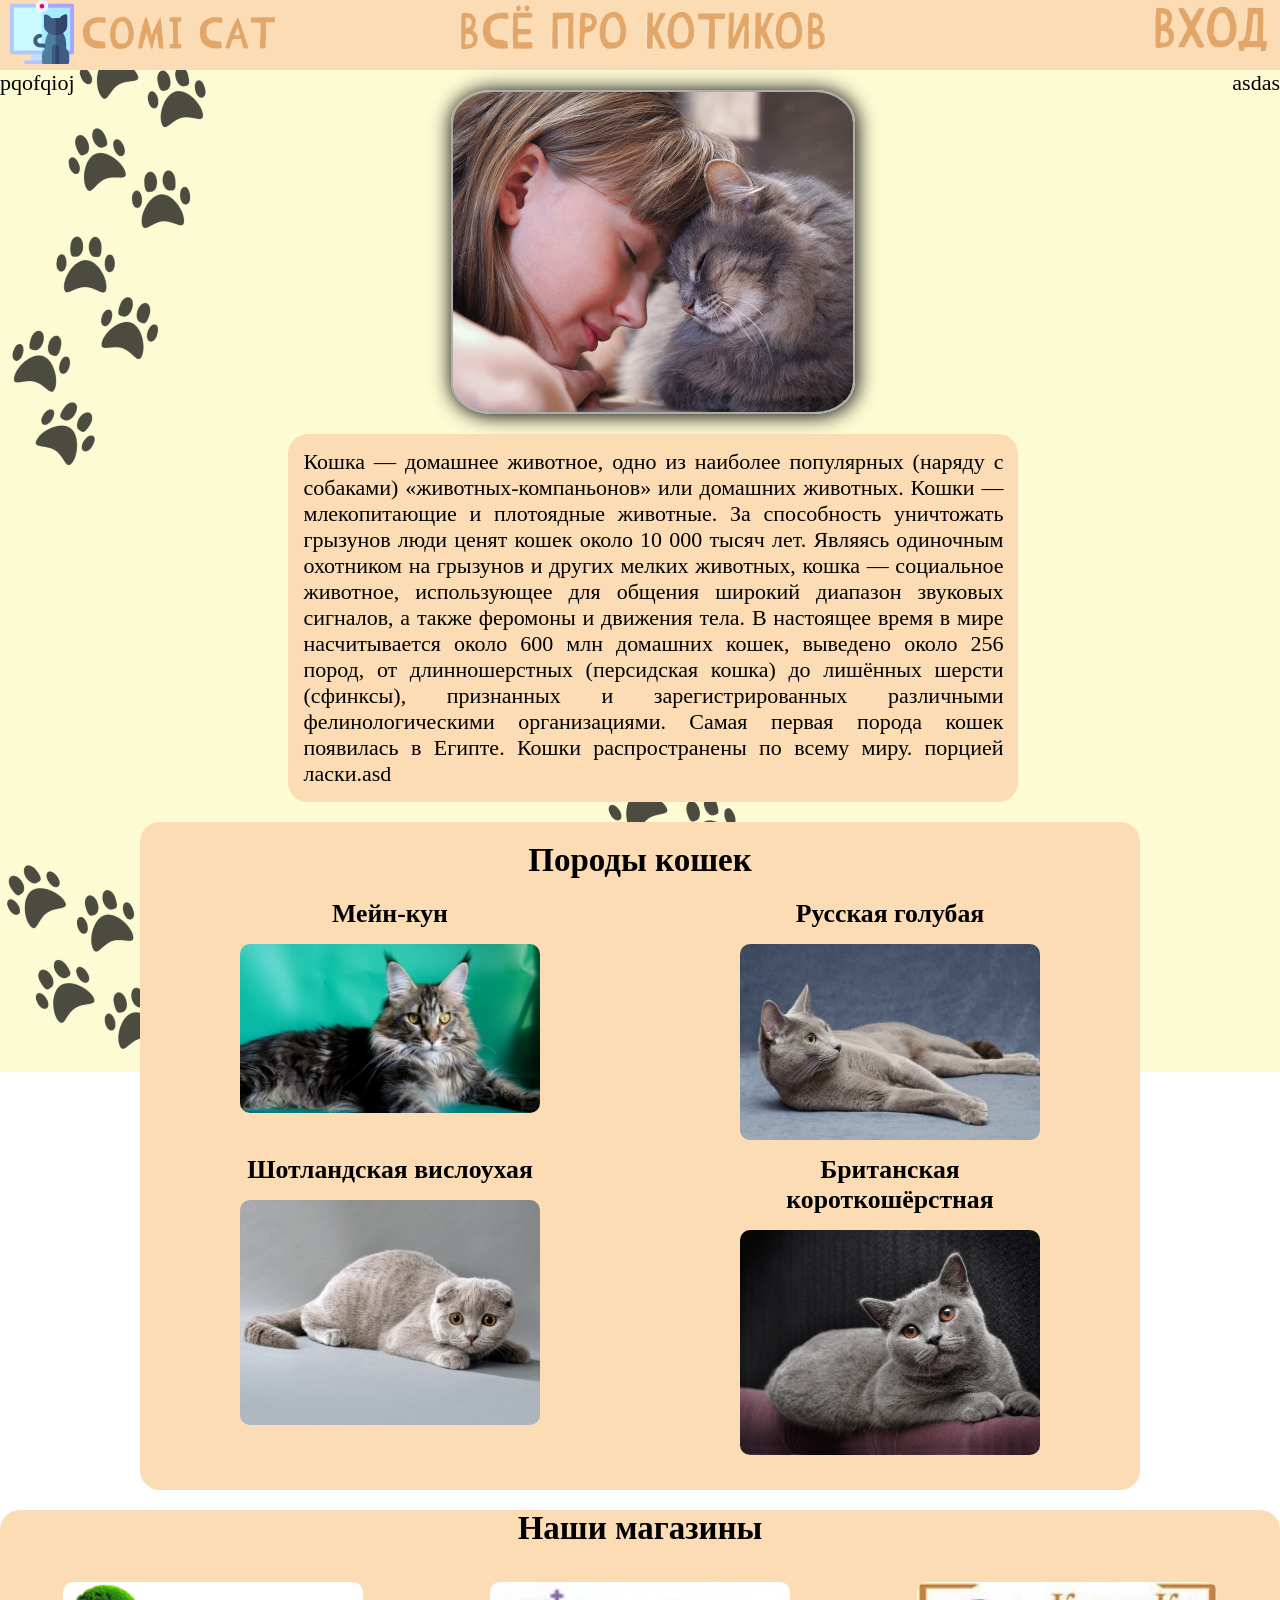
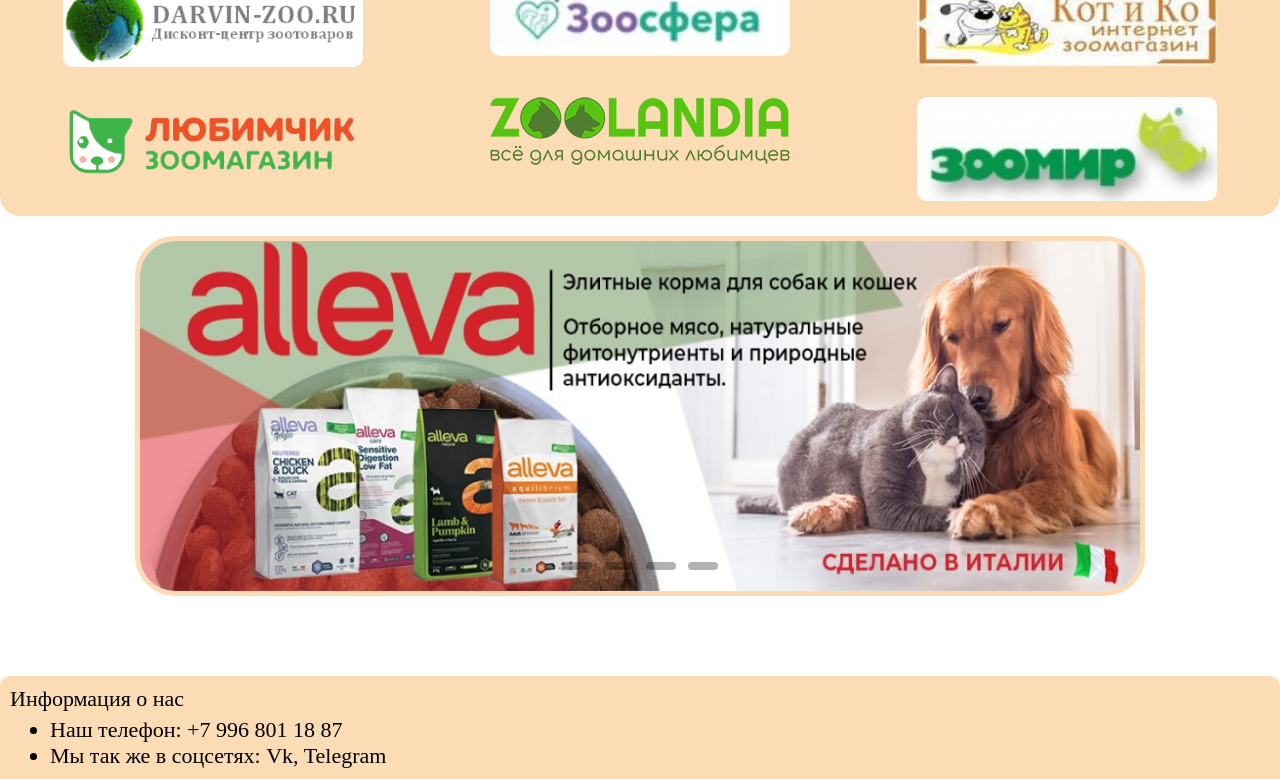
<file: html/public.html>
<!DOCTYPE html>
<html lang="en">

<head>
	<!-- git config user.name "Ilya" -->
	<!-- git config user.email "ilyushavavi"gmail.com" -->
	<!-- https://tproger.ru/translations/how-css-flexbox-works/?ysclid=ld1fy0tw5o32516967 -->
	<meta charset="UTF-8">
	<meta http-equiv="X-UA-Compatible" content="IE=edge">
	<meta name="viewport" content="width=device-width, initial-scale=1.0">
	<link rel="stylesheet" href="/css/style.css">
	<link rel="stylesheet" href="/js/index.js">
	<link href="/icon/cat.ico" rel="shortcut icon">
	<link rel="stylesheet" href="https://cdnjs.cloudflare.com/ajax/libs/font-awesome/4.7.0/css/font-awesome.css" integrity="sha512-5A8nwdMOWrSz20fDsjczgUidUBR8liPYU+WymTZP1lmY9G6Oc7HlZv156XqnsgNUzTyMefFTcsFH/tnJE/+xBg==" crossorigin="anonymous" referrerpolicy="no-referrer" />	
	<title>Котики (^◔ᴥ◔^)</title>
</head>

<body>
	<div class="glav">
		<div class="header"><img class="log" src="/icon/telecommuting.ico" alt="нема"> <img class="dz"
				src="/img/comi cat.png" alt=""></div>
		<div class="header"> <img class="kotic" width="375px" src="/img/всё про котиков.png" alt=""></div>
		<div class="header">
			<div class="button">
				<a id="open-pop-up" href="#"><img class="vxod" width="120px" src="/img/вход.png" alt=""></a>
			</div>
			<div class="pop-up" id="pop-up">
				<div class="pop-up-container" id="open-pop-up">
					<div class="pop-up-body">
						<p>Войти</p>
						<form onsubmit="" action="">
							<input type="text" class="input--wrapper" placeholder="Электронная почта">
							<div class="input--wrapper">
								<input type="password" class="js-password-input passwor-vin" placeholder="Пароль" > 
								<button type="button" class="btn--pass js-btn-password" >
									<i class="fa fa-eye" aria-hidden="true"></i>
								</button>
							</div>
							<button type="button" class="button1">Войти</button>
							<a href="#" id="open-pop-up1"><button class="button2">Зарегистрироваться</button></a>
						</form>
						<div class="pop-up-close" id="pop-up-close">
							&#10006
						</div>
					</div>
				</div>
			</div>

			<div class="pop-up" id="pop-up1">
				<div class="pop-up-container" id="open-pop-up1">
					<div class="pop-up-body">
						<p>Регистрация</p>
						<form action="">
							<input class="input--wrapper" type="text" placeholder="Электронная почта">
							<div class="input--wrapper">
								<input placeholder="Пароль"  type="password" id="js-first-password"> 
								<button type="button" class="btn--pass js-regbtn-password" data-target="#js-first-password">
									<i class="fa fa-eye" aria-hidden="true"></i>
								</button>
							</div>
							<div class="input--wrapper">
								<input placeholder="Повторите пароль" type="password" id="js-second-password"> 
								<button type="button" class="btn--pass js-regbtn-password" data-target="#js-second-password">
									<i class="fa fa-eye" aria-hidden="true"></i>
								</button>
							</div>
							<button class="button2">Зарегистрироваться</button>
						</form>
						<div class="pop-up-close" id="pop-up-close1">
							&#10006
						</div>
					</div>
				</div>
			</div>

		</div>
	</div>
	<div class="center">
		<div width="400px" height="100%">
			pqofqioj
		</div>
	<div class="center">
		<div class="center_img"> 
					<img class="cat" src="/img/family.jpg" alt="">
					<div class="center-text">
						<p> Кошка — домашнее животное, одно из наиболее популярных (наряду с собаками) «животных-компаньонов»
							или
							домашних животных. Кошки — млекопитающие и плотоядные животные. За способность уничтожать грызунов
							люди
							ценят кошек около 10 000 тысяч лет. Являясь одиночным охотником на грызунов и других мелких
							животных,
							кошка — социальное животное, использующее для общения широкий диапазон звуковых сигналов, а также
							феромоны и движения тела. В настоящее время в мире насчитывается около 600 млн домашних кошек,
							выведено
							около 256 пород, от длинношерстных (персидская кошка) до лишённых шерсти (сфинксы), признанных и
							зарегистрированных различными фелинологическими организациями. Самая первая порода кошек появилась
							в
							Египте. Кошки распространены по всему миру. порцией ласки.asd</p>
					</div>
			</div>
	</div>

				<div class="center">
					asdas
				</div>
			</div>
			<div class="porod">
				<h2>Породы кошек</h2>
				<div class="footer">
					<div class="porod1">
						<h3>Мейн-кун</h3>
						<img class="kot-porod" src="/img/мейн-кун.jpg" alt="">
					</div>
					<div class="porod1">
						<h3>Русская голубая</h3>
						<img class="kot-porod" src="/img/русская голубая.jpg" alt="">
					</div>
				</div>
				<div class="footer">
					<div class="porod2">
						<h3>Шотландская вислоухая</h3>
						<img class="kot-porod" src="/img/шотландская вислоухая.jpg" alt="">
					</div>
					<div class="porod2">
						<h3>Британская короткошёрстная</h3>
						<img class="kot-porod" src="/img/британская короткошёрстная.jpg" alt="">
					</div>
				</div>
			</div>
			<div class="magazin">
				<h2>Наши магазины</h2>
				<div class="footer">
					<div class="porod1">
						<a href="/html/public1.html"><img class="kot-porod" src="/img/darvin zoo.png" alt=""></a>
					</div>
					<div class="porod1">
						<img class="kot-porod" src="/img/зоосфера.webp" alt="">
					</div>
					<div class="porod1">
						<img class="kot-porod" src="/img/кот и ко.jpg" alt="">
					</div>
				</div>
				<div class="footer">
					<div class="porod2">
						<img class="kot-porod" src="/img/любимчик.png" alt="">
					</div>
					<div class="porod2">
						<img class="kot-porod" src="/img/zoolandia.png" alt="">
					</div>
					<div>
						<img class="kot-porod" src="/img/зоомир.jpg" alt="">
					</div>
				</div>
			</div>
			<div class="slaider1">
				<div class="sidebar middle">
					<div class="slaider">
						<div class="navigation">
							<label for="r1" class="bar"></label>
							<label for="r2" class="bar"></label>
							<label for="r3" class="bar"></label>
							<label for="r4" class="bar"></label>
						</div>
						<input type="radio" name="r" id="r1" checked>
						<input type="radio" name="r" id="r2">
						<input type="radio" name="r" id="r3">
						<input type="radio" name="r" id="r4">
						<div class="slide s1"><img src="/img/alleva.jpg" alt=""></div>
						<div class="slide"><img src="/img/hils.jpg" alt=""></div>
						<div class="slide"><img src="/img/purina.jpg" alt=""></div>
						<div class="slide"><img src="/img/комплекс.jpg" alt=""></div>
					</div>
				</div>
			</div>
			<div class="podval">
				Информация о нас
				<ul>
					<li>Наш телефон: +7 996 801 18 87</li>
					<li>Мы так же в соцсетях: <a href="#">Vk</a>, <a href="#">Telegram</a></li>
				</ul>
			</div>
		</div>
		</div>
			<script src="/js/index.js"></script>
</body>

</html>
</file>
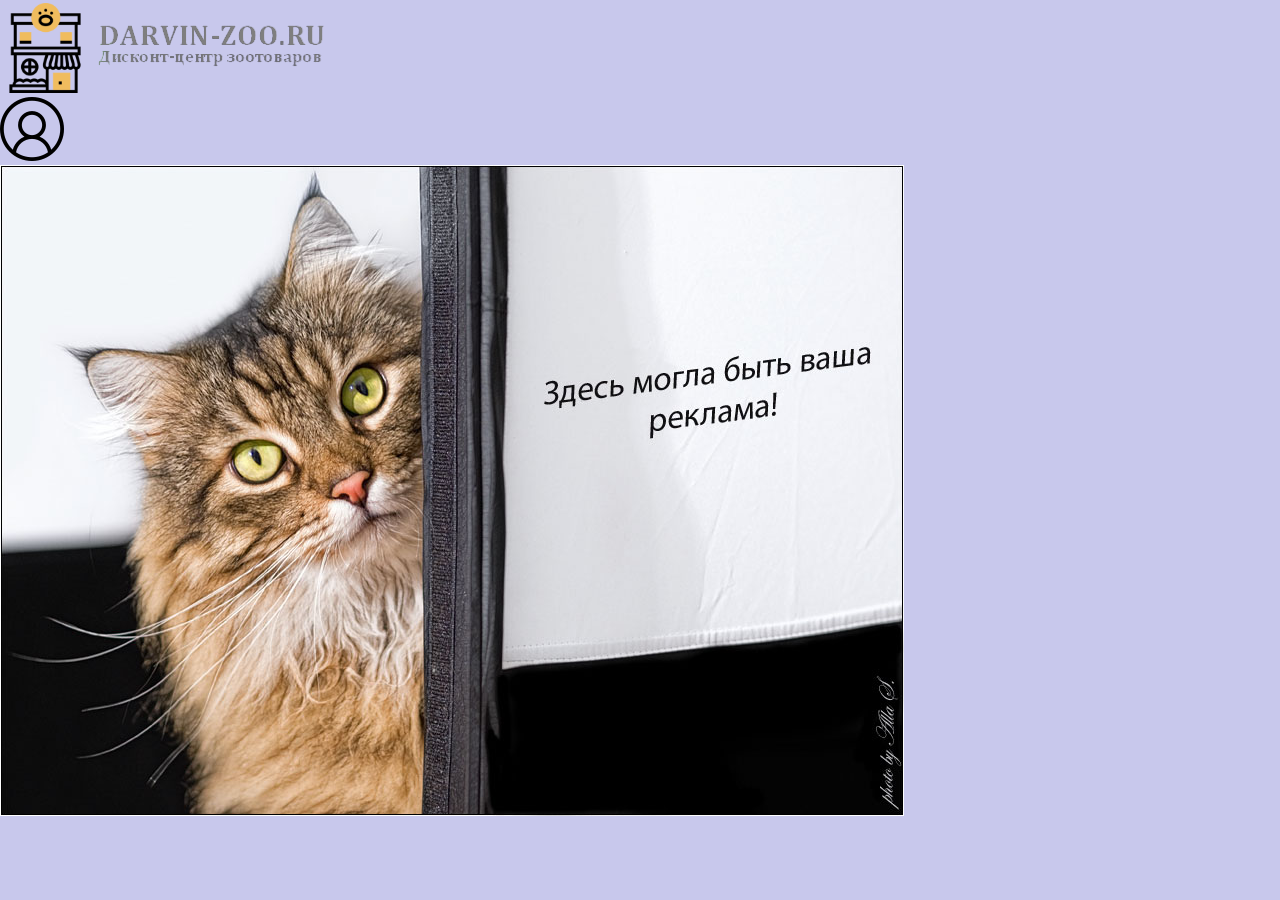
<file: html/public1.html>
<!DOCTYPE html>
<html lang="en">

<head>
	<meta charset="UTF-8">
	<link rel="shortcut icon" href="/icon/petshop.ico">
	<link rel="stylesheet" href="/css/style1.css">
	<title>Darvin-zoo</title>
</head>

<body>
	<div class="head">
		<div class="head_1">
			<img class="log" src="/icon/free-icon-pet-shop-1279258.ico" alt="">
			<img src="/img/darvin zoo(fon).png" alt="">
		</div>
		<div class="head_2"> <img src="/icon/user.ico" alt=""></div>
	</div>

	<div class="center">
		<div class="center_1">
			<img src="/img/reklama.jpg" alt="">
		</div>
		<div class="center_2">
			<div class="tovar_1"></div>
			<div class="tovar_2"></div>
		</div>
		<div class="center_3"></div>
	</div>

</body>

</html>
</file>
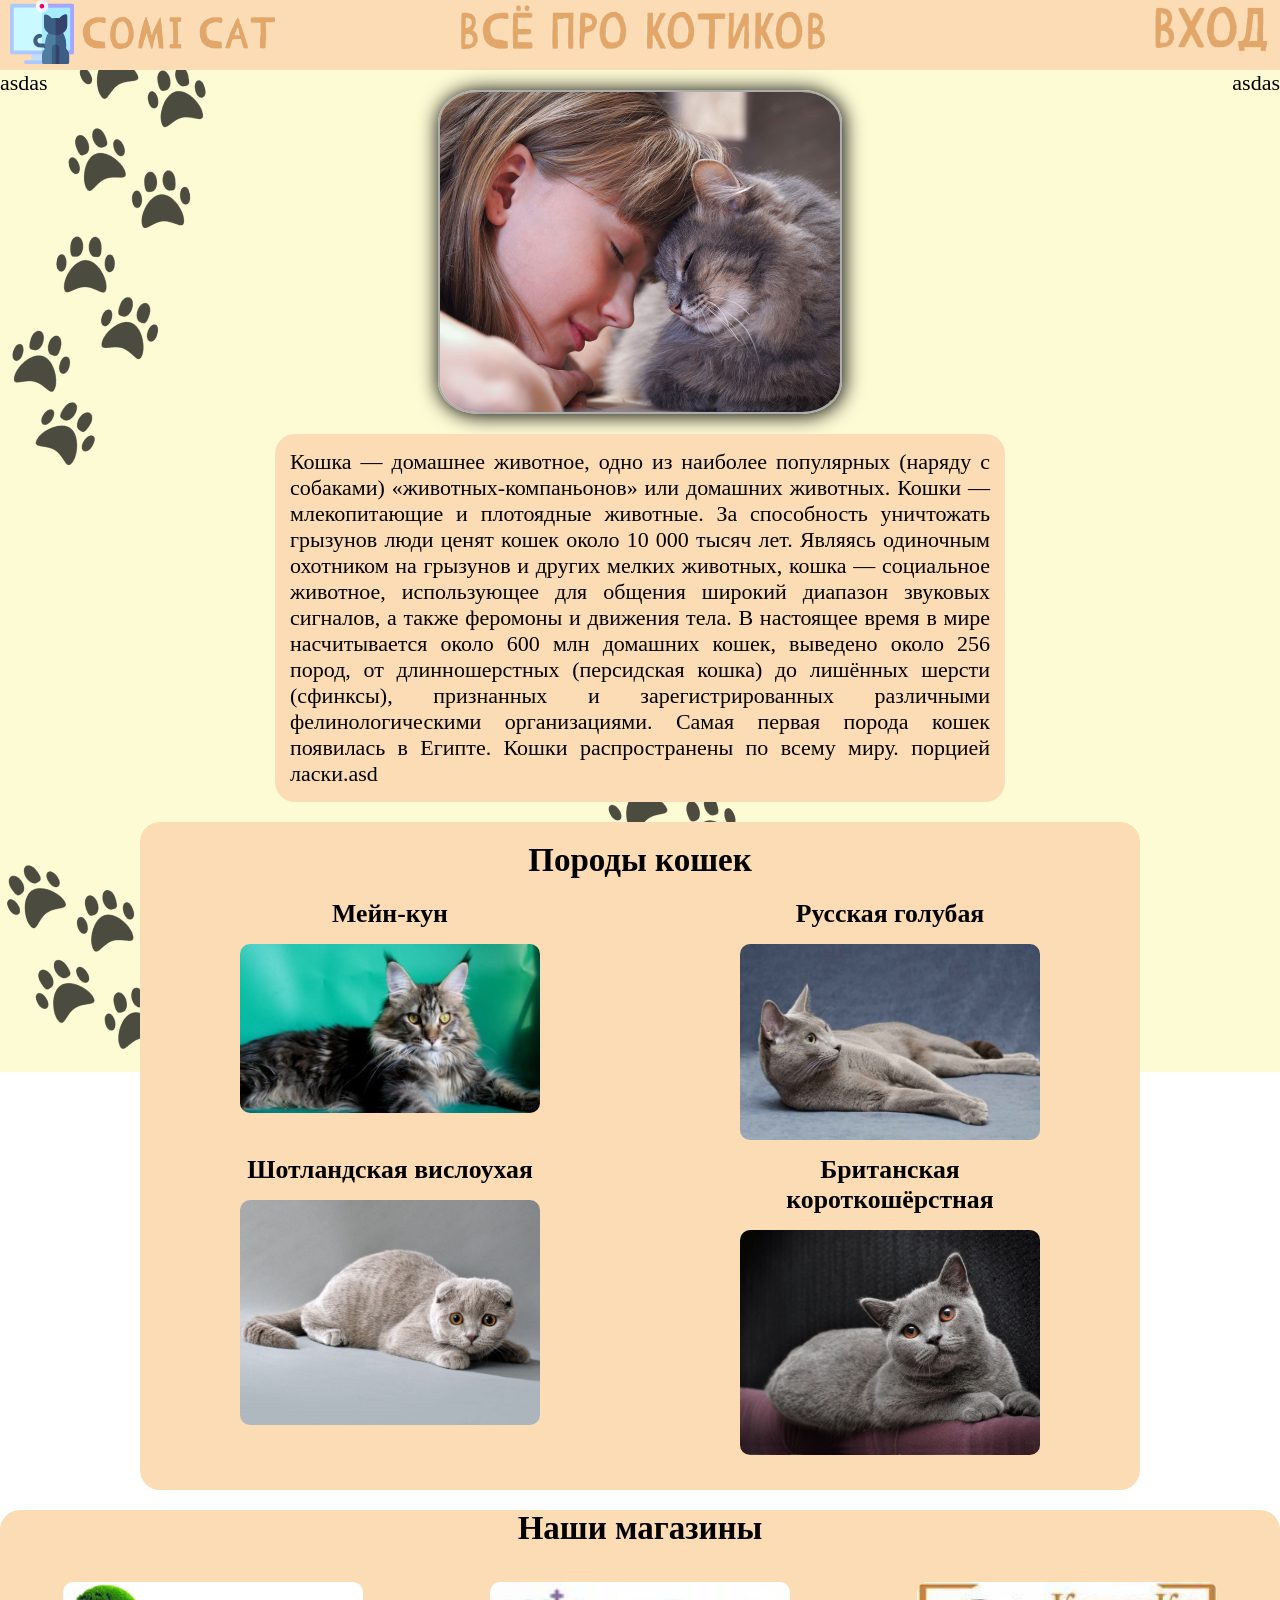
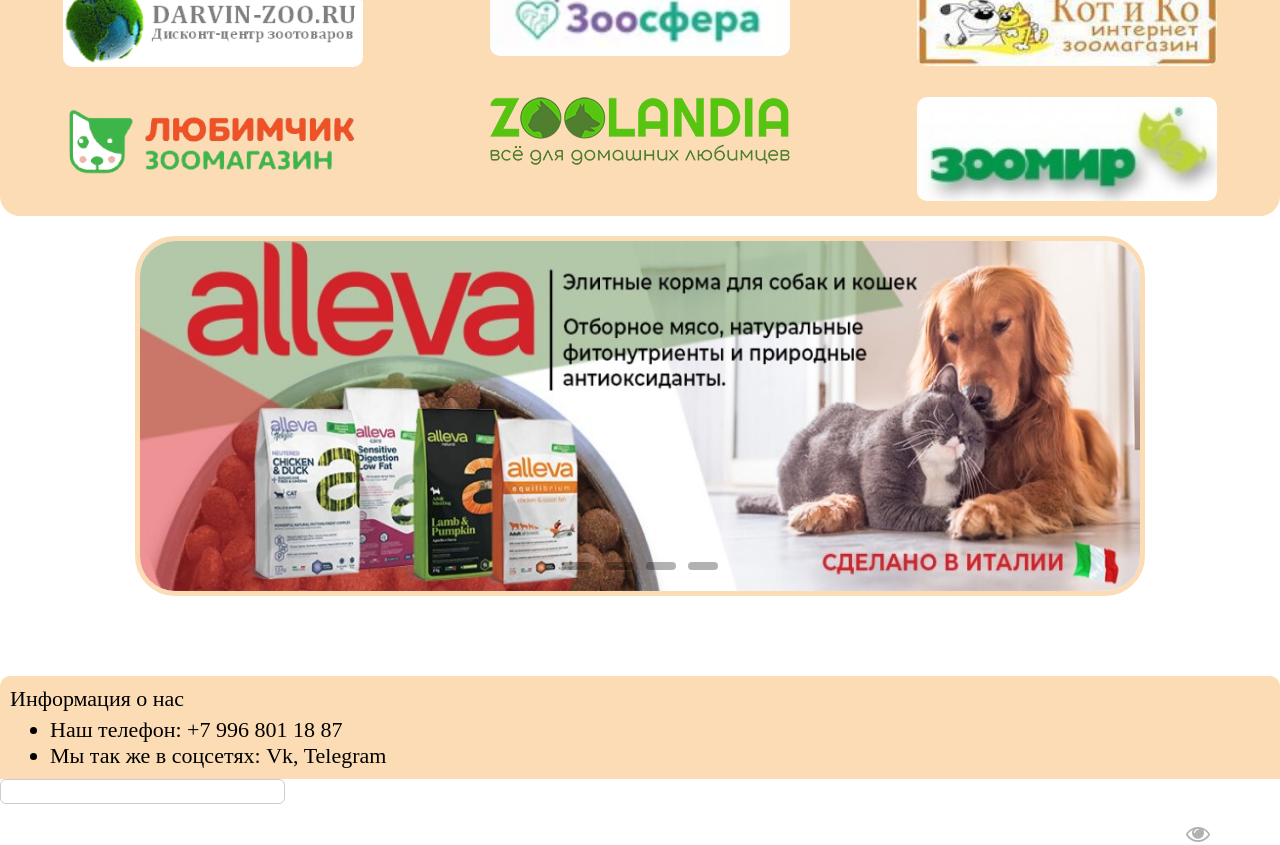
<file: Блочная вёрстка/html/public.html>
<!DOCTYPE html>
<html lang="en">

<head>
	<!-- https://tproger.ru/translations/how-css-flexbox-works/?ysclid=ld1fy0tw5o32516967 -->
	<meta charset="UTF-8">
	<meta http-equiv="X-UA-Compatible" content="IE=edge">
	<meta name="viewport" content="width=device-width, initial-scale=1.0">
	<link rel="stylesheet" href="/Блочная вёрстка/css/style.css">
	<link rel="stylesheet" href="/Блочная вёрстка/js/index.js">
	<link href="/Блочная вёрстка/icon/cat.ico" rel="shortcut icon">
	<link rel="stylesheet" href="https://cdnjs.cloudflare.com/ajax/libs/font-awesome/4.7.0/css/font-awesome.css" integrity="sha512-5A8nwdMOWrSz20fDsjczgUidUBR8liPYU+WymTZP1lmY9G6Oc7HlZv156XqnsgNUzTyMefFTcsFH/tnJE/+xBg==" crossorigin="anonymous" referrerpolicy="no-referrer" />	
	<title>Котики (^◔ᴥ◔^)</title>
</head>

<body>
	<div class="glav">
		<div class="header"><img class="log" src="/Блочная вёрстка/icon/telecommuting.ico" alt="нема"> <img class="dz"
				src="/Блочная вёрстка/img/comi cat.png" alt=""></div>
		<div class="header"> <img class="kotic" width="375px" src="/Блочная вёрстка/img/всё про котиков.png" alt=""></div>
		<div class="header">
			<div class="button">
				<a id="open-pop-up" href="#"><img class="vxod" width="120px" src="/Блочная вёрстка/img/вход.png" alt=""></a>
			</div>
			<div class="pop-up" id="pop-up">
				<div class="pop-up-container" id="open-pop-up">
					<div class="pop-up-body">
						<p>Войти</p>
						<form onsubmit="" action="">
							<input type="text" class="input--wrapper" placeholder="Электронная почта">
							<div class="input--wrapper">
								<input type="password" class="js-password-input passwor-vin" placeholder="Пароль" > 
								<button type="button" class="btn--pass js-btn-password" >
									<i class="fa fa-eye" aria-hidden="true"></i>
								</button>
							</div>
							<button type="button" class="button1">Войти</button>
							<a href="#" id="open-pop-up1"><button class="button2">Зарегистрироваться</button></a>
						</form>
						<div class="pop-up-close" id="pop-up-close">
							&#10006
						</div>
					</div>
				</div>
			</div>

			<div class="pop-up" id="pop-up1">
				<div class="pop-up-container" id="open-pop-up1">
					<div class="pop-up-body">
						<p>Регистрация</p>
						<form action="">
							<input class="input--wrapper" type="text" placeholder="Электронная почта">
							<div class="input--wrapper">
								<input placeholder="Пароль"  type="password" id="js-first-password"> 
								<button type="button" class="btn--pass js-regbtn-password" data-target="#js-first-password">
									<i class="fa fa-eye" aria-hidden="true"></i>
								</button>
							</div>
							<div class="input--wrapper">
								<input placeholder="Повторите пароль" type="password" id="js-second-password"> 
								<button type="button" class="btn--pass js-regbtn-password" data-target="#js-second-password">
									<i class="fa fa-eye" aria-hidden="true"></i>
								</button>
							</div>
							<button class="button2">Зарегистрироваться</button>
						</form>
						<div class="pop-up-close" id="pop-up-close1">
							&#10006
						</div>
					</div>
				</div>
			</div>

		</div>
	</div>
	<div class="center">
		<div>
			asdas
		</div>
	<div class="center">
		<div class="center_img"> 
					<img class="cat" src="/Блочная вёрстка/img/family.jpg" alt="">
					<div class="center-text">
						<p> Кошка — домашнее животное, одно из наиболее популярных (наряду с собаками) «животных-компаньонов»
							или
							домашних животных. Кошки — млекопитающие и плотоядные животные. За способность уничтожать грызунов
							люди
							ценят кошек около 10 000 тысяч лет. Являясь одиночным охотником на грызунов и других мелких
							животных,
							кошка — социальное животное, использующее для общения широкий диапазон звуковых сигналов, а также
							феромоны и движения тела. В настоящее время в мире насчитывается около 600 млн домашних кошек,
							выведено
							около 256 пород, от длинношерстных (персидская кошка) до лишённых шерсти (сфинксы), признанных и
							зарегистрированных различными фелинологическими организациями. Самая первая порода кошек появилась
							в
							Египте. Кошки распространены по всему миру. порцией ласки.asd</p>
					</div>
			</div>
	</div>

				<div class="center">
					asdas
				</div>
			</div>
			<div class="porod">
				<h2>Породы кошек</h2>
				<div class="footer">
					<div class="porod1">
						<h3>Мейн-кун</h3>
						<img class="kot-porod" src="/Блочная вёрстка/img/мейн-кун.jpg" alt="">
					</div>
					<div class="porod1">
						<h3>Русская голубая</h3>
						<img class="kot-porod" src="/Блочная вёрстка/img/русская голубая.jpg" alt="">
					</div>
				</div>
				<div class="footer">
					<div class="porod2">
						<h3>Шотландская вислоухая</h3>
						<img class="kot-porod" src="/Блочная вёрстка/img/шотландская вислоухая.jpg" alt="">
					</div>
					<div class="porod2">
						<h3>Британская короткошёрстная</h3>
						<img class="kot-porod" src="/Блочная вёрстка/img/британская короткошёрстная.jpg" alt="">
					</div>
				</div>
			</div>
			<div class="magazin">
				<h2>Наши магазины</h2>
				<div class="footer">
					<div class="porod1">
						<img class="kot-porod" src="/Блочная вёрстка/img/darvin zoo.png" alt="">
					</div>
					<div class="porod1">
						<img class="kot-porod" src="/Блочная вёрстка/img/зоосфера.webp" alt="">
					</div>
					<div class="porod1">
						<img class="kot-porod" src="/Блочная вёрстка/img/кот и ко.jpg" alt="">
					</div>
				</div>
				<div class="footer">
					<div class="porod2">
						<img class="kot-porod" src="/Блочная вёрстка/img/любимчик.png" alt="">
					</div>
					<div class="porod2">
						<img class="kot-porod" src="/Блочная вёрстка/img/zoolandia.png" alt="">
					</div>
					<div>
						<img class="kot-porod" src="/Блочная вёрстка/img/зоомир.jpg" alt="">
					</div>
				</div>
			</div>
			<div class="slaider1">
				<div class="sidebar middle">
					<div class="slaider">
						<div class="navigation">
							<label for="r1" class="bar"></label>
							<label for="r2" class="bar"></label>
							<label for="r3" class="bar"></label>
							<label for="r4" class="bar"></label>
						</div>
						<input type="radio" name="r" id="r1" checked>
						<input type="radio" name="r" id="r2">
						<input type="radio" name="r" id="r3">
						<input type="radio" name="r" id="r4">
						<div class="slide s1"><img src="/Блочная вёрстка/img/alleva.jpg" alt=""></div>
						<div class="slide"><img src="/Блочная вёрстка/img/hils.jpg" alt=""></div>
						<div class="slide"><img src="/Блочная вёрстка/img/purina.jpg" alt=""></div>
						<div class="slide"><img src="/Блочная вёрстка/img/комплекс.jpg" alt=""></div>
					</div>
				</div>
			</div>
			<div class="podval">
				Информация о нас
				<ul>
					<li>Наш телефон: +7 996 801 18 87</li>
					<li>Мы так же в соцсетях: <a href="#">Vk</a>, <a href="#">Telegram</a></li>
				</ul>
			</div>
			<div class="page">
				<div class="input--wrapper">
					<input type="password" class="js-password-input passwor-vin"> 
					<button class="btn--pass js-btn-password">
						<i class="fa fa-eye" aria-hidden="true"></i>
					</button>
				</div>
			</div>
		</div>
		</div>
			<script src="/Блочная вёрстка/js/index.js"></script>
</body>

</html>
</file>
<file: css/style.css>
body {
	margin: 0px;
	background-image: url('/img/фон.png');
	background-repeat: no-repeat;
	background-position: 0 0;
	background-attachment: fixed;
	font-size: 22px;
	font-family: Cambria, Cochin, Georgia, Times, 'Times New Roman', serif;
}

p {
	margin: 0px;
}

a {
	text-decoration: none;
	color: black;
}

a:hover {
	text-shadow: 1px 2px 2px 0.7px;
}

.glav {
	display: flex;
	justify-content: space-between;
	background-color: rgb(251, 220, 181);
}

.header {
	width: 100%;
	height: 100%;
	margin: 0px 10px;
}

.kotic {
	display: block;
	margin: 0px auto;
}

.log {
	display: inline;
}

.dz {
	width: 200px;
	margin-bottom: 10px;
}

.center {
	display: flex;
	justify-content: space-between;
}

.cat {
	display: block;
	border: 2px solid rgb(172, 172, 172);
	box-shadow: 1px 1px 20px 0.8px;
	border-radius: 10%;
	margin: 0px auto;
	margin-top: 20px;
	width: 400px;
}

.center-img {
	max-width: 700px;
}

.zoo {
	margin: 10px 0px;
	width: 300px;
}

.center-text {
	text-align: justify;
	margin-top: 20px;
	padding: 15px;
	border-radius: 20px;
	background-color: rgb(251, 220, 181);
	max-width: 700px;
}

.footer {
	display: flex;
	justify-content: space-around;
	height: 100%;

}

.footer:nth-child(2) {
	margin-top: 20px;
}

.porod {
	margin: 20px auto;
	margin-bottom: 20px;
	background-color: rgb(251, 220, 181);
	max-width: 1000px;
	border-radius: 20px;
	padding-top: 20px;
	padding-bottom: 20px;

}

.porod2 {
	max-width: 300px;
}

.kot-porod {
	display: block;
	margin: 15px auto;
	width: 300px;
	border-radius: 10px;
	transition: 0.3s;
	border-radius: 10px;
}

.kot-porod:hover {
	box-shadow: 1px 1px 10px 0.7px;
	cursor: pointer;
}

h2 {
	text-align: center;
	margin: 0px;
}

ul {
	margin: 5px 0px 0px;
}

h3 {

	text-align: center;
	margin: 0px;
}

.magazin {
	margin: 0px auto;
	margin-bottom: 20px;
	background-color: rgb(251, 220, 181);
	border-radius: 20px;
	max-width: 100%;
}

.podval {
	background-color: rgb(251, 220, 181);
	height: 100%;
	padding: 10px;
	font-size: 22px;
	border-radius: 10px 10px 0px 0px;
}

.button {
	float: right;
}

.pop-up {
	width: 100%;
	height: 100%;
	position: fixed;
	left: 0;
	top: 0;
	background-color: transparent;
	z-index: 2;
	transform: translateY(0) scale(0);
	transition: .3s ease-in-out;
}

.pop-up.active {
	transform: translateY(0%) scale(100%);
	background-color: rgba(0, 0, 0, 0.637);
}

.pop-up-container {
	display: flex;
	width: 100%;
	height: 100%;
}

.pop-up-body {
	margin: auto;
	width: 500px;
	background-color: rgb(251, 220, 181);
	border-radius: 10px;
	text-align: center;
	padding: 70px 15px;
	position: relative;
}

.pop-up-body p {
	font-size: 28px;
	font-weight: 600;
	color: black;
}

.email {
	margin-left: 24px;
}

.pop-up-body input {
	height: 33px;
	display: block;
	margin: 30px auto 0px;
	width: 330px;
	padding: 10px;
	background-color: rgb(197, 197, 208);
	border-radius: 10px;
	border: none;
	font-weight: 500;
	font-size: 20px;
	color: rgb(65, 65, 65);
}

.pop-up-body input:focus {
	outline: none;
	box-shadow: 2px 3px 2px 0.1px rgba(0, 0, 0, 0.527);
}

.pop-up-body .button1 {
	cursor: pointer;
	display: block;
	width: 330px;
	margin: 40px auto 0px auto;
	padding: 20px 0px;
	font-weight: 500;
	font-size: 20px;
	border: none;
	color: rgb(65, 65, 65);
	border-radius: 10px;
	background-color: rgb(255, 212, 94);
}

.button2 {
	cursor: pointer;
	width: 220px;
	margin: 30px auto 0px;
	padding: 10px;
	font-weight: 500;
	font-size: 20px;
	border: none;
	color: rgb(65, 65, 65);
	border-radius: 10px;
	background-color: white;
}

.pop-up-close {
	position: absolute;
	top: 15px;
	right: 15px;
	font-size: 21px;
	cursor: pointer;
}

.sidebar {
	width: 1000px;
	height: 350px;
	overflow: hidden;
	margin: 0 auto;
	border: 5px solid rgb(251, 220, 181);
	border-radius: 40px;
}

.middle {
	margin-bottom: 80px;
	top: 50%;
	left: 50%;
	transform: translateX(-50%, -50%);
}

.navigation {
	position: absolute;
	transform: translateX(-50%);
	display: flex;
	bottom: 20px;
	left: 50%;
}

.bar {
	height: 8px;
	width: 30px;
	margin: 6px;
	cursor: pointer;
	opacity: .3;
	background-color: black;
	border-radius: 10px;
	transition: all .4 ease;
}

.bar:hover {
	opacity: 0.8;
	transform: scale(1.1);
}

input[name="r"] {
	position: absolute;
	visibility: hidden;
}

.slaider {
	width: 400%;
	height: 100%;
	display: flex;
}

.slide {
	width: 25%;
	transition: all .6s ease;
}

.slide img {
	width: 100%;
	height: 100%;
}

#r1:checked~.s1 {
	margin-left: 0%;
}

#r2:checked~.s1 {
	margin-left: -25%;
}

#r3:checked~.s1 {
	margin-left: -50%;
}

#r4:checked~.s1 {
	margin-left: -75%;
}

.slaider1 {
	position: relative;
}

.passwor-vin {
	padding: 0 15px;
	border: 1px solid #ccc;
	border-radius: 6px;
	outline: 0;
	font-size: 20px;
}

.btn--pass {
	background-color: transparent;
	border: 0;
	padding: 0;
	cursor: pointer;
	opacity: .3;
	margin-top: 25px;
	position: absolute;
	right: 70px;
	top: 17px;
}

.btn--pass.activ {
	opacity: 1;
}

.fa-eye::before {
	font-size: 24px;
}

.input--wrapper {
	position: relative;
	display: flex;
}
</file>
<file: css/style1.css>
body {
	background-color: #c8c8ec;
	margin: 0px;
	padding: 0px;
	transition: 0.3s;
}

.header {
	background-color: rgb(150, 213, 255);
	display: flex;
	align-items: row;
	justify-content: space-between;
	border-bottom: 3px solid;
}

.header_2 {
	padding: 10px 10px 0px 0px;
}

.log {
	width: 90px;
}

.sidebar {
	width: 1500px;
	height: 450px;
	overflow: hidden;
	margin: 0 auto;
	border-radius: 40px;
	margin: 10px auto;
}

.middle {
	top: 50%;
	left: 50%;
	transform: translateX(-50%, -50%);
}

.navigation {
	position: absolute;
	transform: translateX(-50%);
	display: flex;
	bottom: 20px;
	left: 50%;
}

.bar {
	height: 8px;
	width: 30px;
	margin: 6px;
	cursor: pointer;
	opacity: .3;
	background-color: black;
	border-radius: 10px;
	transition: all .4 ease;
}

.bar:hover {
	opacity: 0.8;
	transform: scale(1.1);
}

input[name="r"] {
	position: absolute;
	visibility: hidden;
}

.slaider {
	width: 400%;
	height: 100%;
	display: flex;
}

.slide {
	width: 25%;
	transition: all .6s ease;
}

.slide img {
	width: 100%;
	height: 100%;
}

#r1:checked~.s1 {
	margin-left: 0%;
}

#r2:checked~.s1 {
	margin-left: -25%;
}

#r3:checked~.s1 {
	margin-left: -50%;
}

#r4:checked~.s1 {
	margin-left: -75%;
}

.slaider1 {
	position: relative;
}

.wrapper {
	margin: 0px auto;
	width: 400px;
	grid-template-columns: repeat(5, 1fr);
}

.box2 {
	width: 200px;
	grid-column-start: 1;
	grid-row-start: 1;
	grid-row-end: 5;
	background-color: rgb(150, 213, 255);
	border-radius: 0px 30px 30px 0px;
	border-width: 3px 3px 3px 0px;
	border-style: solid;
	border-color: black;

}

.vibor {
	display: block;
	text-decoration: none;
	color: rgb(63, 42, 42);
	font-size: 26px;
	padding: 5px;
}

.center_right {
	grid-area: r;
	padding: 10px;
}

.center_1 {
	width: 200px;
	height: 100px;
	background-color: aqua;
}

.korm_img {
	width: 150px;
}

a {
	color: black;
	text-decoration: none;
}

button {
	background-color: rgb(62, 62, 255);
	border: white;
	border-radius: 5px;
	width: 80px;
	height: 30px;
	font-size: 13px;
	color: white;
	margin: 10px;
}

.korm {
	justify-content: center;
	width: 300px;
	text-align: center;
	background-color: rgb(255, 255, 255);
	margin: 10px;
	border-radius: 20px;
}

.korm:hover {
	background-color: rgb(207, 207, 207);
	transition: 0.6s;
	box-shadow: 2px 2px 2px 0.8px rgb(105, 105, 105);
}

.footer {
	width: 100%;
	height: 100px;
	background-color: rgb(88, 188, 255);
	margin-top: 20px;
}

.podval {
	margin-top: 20px;
	background-color: rgb(88, 188, 255);
	height: 100%;
	padding: 10px;
	font-size: 22px;
	border-radius: 10px 10px 0px 0px;
}



.admin {
	width: 100px;
	height: 50px;
	background-color: antiquewhite;
	margin: 0px auto;
	text-align: center;
}
</file>
<file: Блочная вёрстка/css/style.css>
body {
	margin: 0px;
	background-image: url('/Блочная вёрстка/img/фон.png');
	background-repeat: no-repeat;
	background-position: 0 0;
	background-attachment: fixed;
	font-size: 22px;
	font-family: Cambria, Cochin, Georgia, Times, 'Times New Roman', serif;
}

p {
	margin: 0px;
}

a {
	text-decoration: none;
	color: black;
}

a:hover {
	text-shadow: 1px 2px 2px 0.7px;
}

.glav {
	display: flex;
	justify-content: space-between;
	background-color: rgb(251, 220, 181);
}

.header {
	width: 100%;
	height: 100%;
	margin: 0px 10px;
}

.kotic {
	display: block;
	margin: 0px auto;
}

.log {
	display: inline;
}

.dz {
	width: 200px;
	margin-bottom: 10px;
}

.center {
	display: flex;
	justify-content: space-between;
}

.cat {
	display: block;
	border: 2px solid rgb(172, 172, 172);
	box-shadow: 1px 1px 20px 0.8px;
	border-radius: 10%;
	margin: 0px auto;
	margin-top: 20px;
	width: 400px;
}

.center-img {
	max-width: 700px;
}

.zoo {
	margin: 10px 0px;
	width: 300px;
}

.center-text {
	text-align: justify;
	margin-top: 20px;
	padding: 15px;
	border-radius: 20px;
	background-color: rgb(251, 220, 181);
    max-width: 700px;
}

.footer {
	display: flex;
	justify-content: space-around;
	height: 100%;

}

.footer:nth-child(2) {
	margin-top: 20px;
}

.porod {
	margin: 20px auto;
	margin-bottom: 20px;
	background-color: rgb(251, 220, 181);
	max-width: 1000px;
	border-radius: 20px;
	padding-top: 20px;
	padding-bottom: 20px;

}

.porod2 {
	max-width: 300px;
}

.kot-porod {
	display: block;
	margin: 15px auto;
	width: 300px;
	border-radius: 10px;

}

.kot-porod:hover {
	box-shadow: 1px 1px 10px 0.7px;
	cursor: pointer;
}

h2 {
	text-align: center;
	margin: 0px;
}

ul {
	margin: 5px 0px 0px;
}

h3 {

	text-align: center;
	margin: 0px;
}

.magazin {
	margin: 0px auto;
	margin-bottom: 20px;
	background-color: rgb(251, 220, 181);
	border-radius: 20px;
	max-width: 100%;
}

.podval {
	background-color: rgb(251, 220, 181);
	height: 100%;
	padding: 10px;
	font-size: 22px;
	border-radius: 10px 10px 0px 0px;
}

.button {
	float: right;
}

.pop-up {
	width: 100%;
	height: 100%;
	position: fixed;
	left: 0;
	top: 0;
	background-color: transparent;
	z-index: 2;
	transform: translateY(0) scale(0);
	transition: .3s ease-in-out;
}

.pop-up.active {
	transform: translateY(0%) scale(100%);
	background-color: rgba(0, 0, 0, 0.637);
}

.pop-up-container {
	display: flex;
	width: 100%;
	height: 100%;
}

.pop-up-body {
	margin: auto;
	width: 500px;
	background-color: rgb(251, 220, 181);
	border-radius: 10px;
	text-align: center;
	padding: 70px 15px;
	position: relative;
}

.pop-up-body p {
	font-size: 28px;
	font-weight: 600;
	color: black;
}
.email{
    margin-left: 24px;
}
.pop-up-body input {
	height: 33px;
	display: block;
    margin: 30px auto 0px;
	width: 330px;
	padding: 10px;
	background-color: rgb(197, 197, 208);
	border-radius: 10px;
	border: none;
	font-weight: 500;
	font-size: 20px;
	color: rgb(65, 65, 65);
}

.pop-up-body input:focus {
	outline: none;
	box-shadow: 2px 3px 2px 0.1px rgba(0, 0, 0, 0.527);
}

.pop-up-body .button1 {
	cursor: pointer;
	display: block;
	width: 330px;
	margin: 40px auto 0px auto;
	padding: 20px 0px;
	font-weight: 500;
	font-size: 20px;
	border: none;
	color: rgb(65, 65, 65);
	border-radius: 10px;
	background-color: rgb(255, 212, 94);
}

.button2 {
	cursor: pointer;
	width: 220px;
	margin: 30px auto 0px;
	padding: 10px;
	font-weight: 500;
	font-size: 20px;
	border: none;
	color: rgb(65, 65, 65);
	border-radius: 10px;
	background-color: white;
}

.pop-up-close {
	position: absolute;
	top: 15px;
	right: 15px;
	font-size: 21px;
	cursor: pointer;
}

.sidebar {
	width: 1000px;
	height: 350px;
	overflow: hidden;
	margin: 0 auto;
	border: 5px solid rgb(251, 220, 181);
	border-radius: 40px;
}

.middle {
	margin-bottom: 80px;
	top: 50%;
	left: 50%;
	transform: translateX(-50%, -50%);
}

.navigation {
	position: absolute;
	transform: translateX(-50%);
	display: flex;
	bottom: 20px;
	left: 50%;
}

.bar {
	height: 8px;
	width: 30px;
	margin: 6px;
	cursor: pointer;
	opacity: .3;
	background-color: black;
	border-radius: 10px;
	transition: all .4 ease;
}

.bar:hover {
	opacity: 0.8;
	transform: scale(1.1);
}

input[name="r"] {
	position: absolute;
	visibility: hidden;
}

.slaider {
	width: 400%;
	height: 100%;
	display: flex;
}

.slide {
	width: 25%;
	transition: all .6s ease;
}

.slide img {
	width: 100%;
	height: 100%;
}

#r1:checked~.s1 {
	margin-left: 0%;
}

#r2:checked~.s1 {
	margin-left: -25%;
}

#r3:checked~.s1 {
	margin-left: -50%;
}

#r4:checked~.s1 {
	margin-left: -75%;
}

.slaider1 {
	position: relative;
}

.passwor-vin {
	padding: 0 15px;
	border: 1px solid #ccc;
	border-radius: 6px;
	outline: 0;
	font-size: 20px;
}

.btn--pass {
	background-color: transparent;
	border: 0;
	padding: 0;
	cursor: pointer;
	opacity: .3;
    margin-top: 25px;
	position: absolute;
    right: 70px;
    top: 17px;
}
.btn--pass.activ{
	opacity: 1;
}

.fa-eye::before{
    font-size: 24px;
}

.input--wrapper{
	position: relative;
    display: flex;
}
form{
    padding: 30px;
}
</file>
